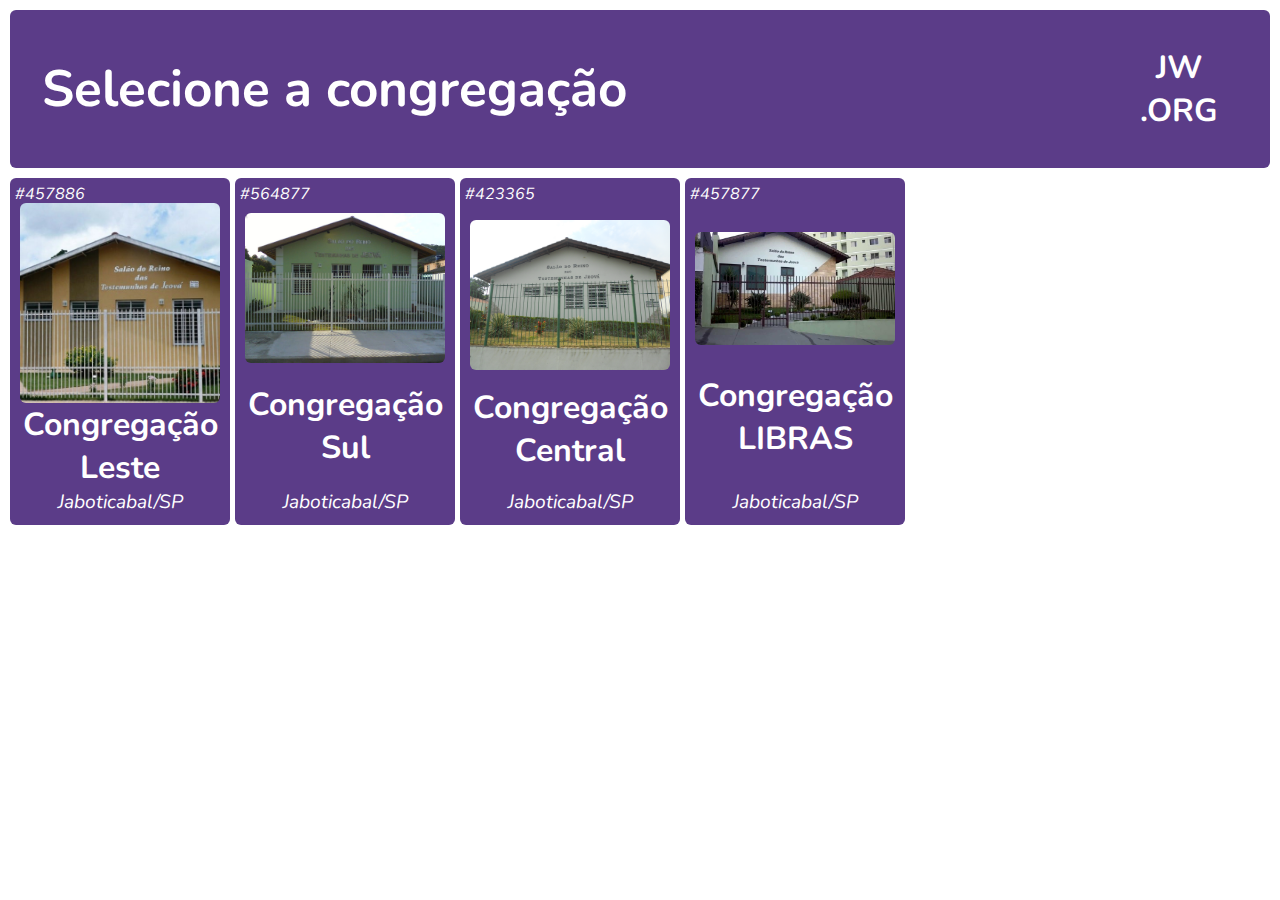
<file: index.html>
<!DOCTYPE html>
<html lang="pt-br">

<head>
    <meta charset="UTF-8">
    <meta http-equiv="X-UA-Compatible" content="IE=edge">
    <meta name="viewport" content="width=device-width, initial-scale=1.0">
    <link rel="stylesheet" href="./css/index.css">
    <link href="https://fonts.googleapis.com/css?family=Nunito:400,400i,700" rel="stylesheet">
    <title>Quadro Virtual de Anúncios</title>
</head>

<body>
    <header class="cabecalho titulos bordasarredondadas margem">
        <h1 class="cabecalho-texto">Selecione a congregação</h1>
        <a class="linkJW centralizado margem negrito" href="http:\\jw.org"> JW<br>.ORG </a>
    </header>
    <main class="lista-congregacoes margem">
        <a class="congregacao centralizado titulos bordasarredondadas margem" href="./cong_quadro.html">
            <span class="congregacao-numero italico">#457886</span>
            <img class="congregacao-imagem " src="./img/congs/cong1.jpg" alt="Congregação Leste de Jaboticabal/SP">
            <h2 class="congregacao-nome negrito">Congregação Leste</h2>
            <span class="congregacao-cidade italico">Jaboticabal/SP</span>
        </a>
        <a class="congregacao centralizado titulos bordasarredondadas margem" href="./cong_quadro.html">
            <span class="congregacao-numero italico">#564877</span>
            <img class="congregacao-imagem" src="./img/congs/cong2.jpg" alt="Congregação Sul de Jaboticabal/SP">
            <h2 class="congregacao-nome margem">Congregação Sul</h2>
            <span class="congregacao-cidade italico">Jaboticabal/SP</span>
        </a>
        <a class="congregacao centralizado titulos bordasarredondadas margem" href="./cong_quadro.html">
            <span class="congregacao-numero italico">#423365</span>
            <img class="congregacao-imagem" src="./img/congs/cong3.jpg" alt="Congregação Central de Jaboticabal/SP">
            <h2 class="congregacao-nome">Congregação Central</h2>
            <span class="congregacao-cidade italico">Jaboticabal/SP</span>
        </a>
        <a class="congregacao centralizado titulos bordasarredondadas margem" href="./cong_quadro.html">
            <span class="congregacao-numero italico">#457877</span>
            <img class="congregacao-imagem" src="./img/congs/cong4.jpg" alt="Congregação LIBRAS de Jaboticabal/SP">
            <h2 class="congregacao-nome">Congregação LIBRAS</h2>
            <span class="congregacao-cidade italico">Jaboticabal/SP</span>
        </a>
    </main>

</body>

</html>
</file>
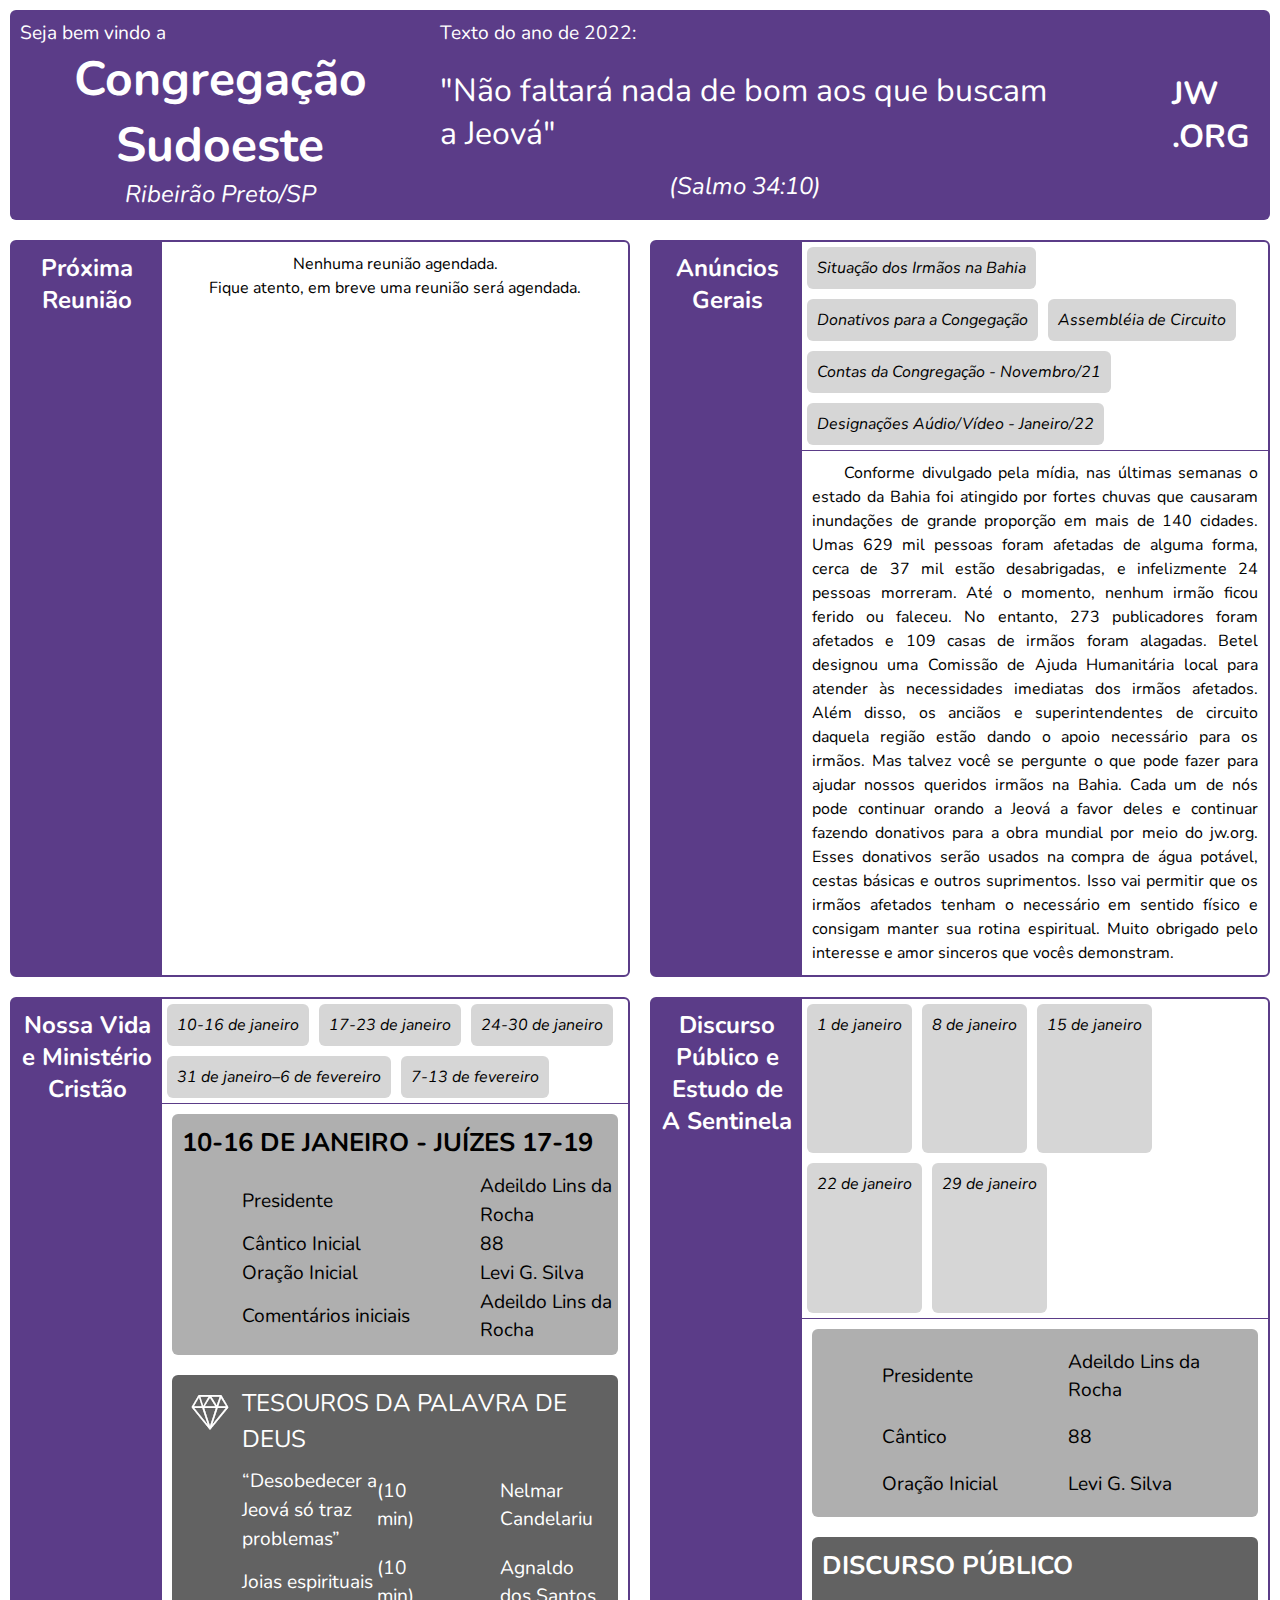
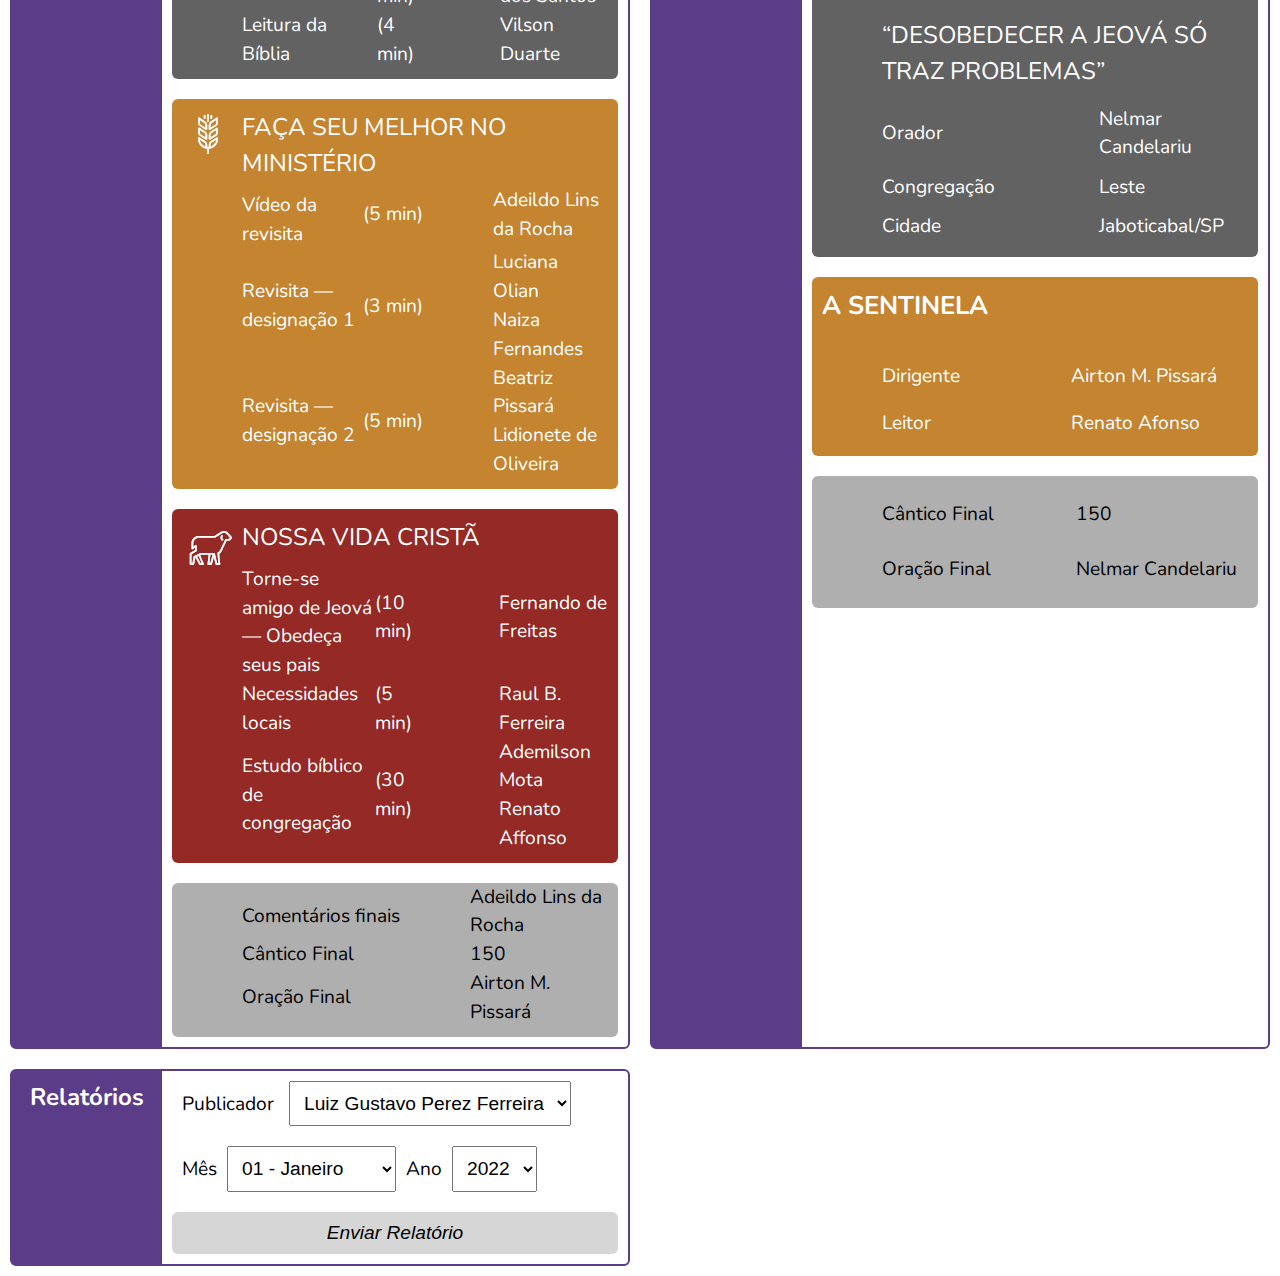
<file: cong_quadro.html>
<!DOCTYPE html>
<html lang="pt-br">

<head>
    <meta charset="UTF-8">
    <meta http-equiv="X-UA-Compatible" content="IE=edge">
    <meta name="viewport" content="width=device-width, initial-scale=1.0">
    <link rel="stylesheet" href="./css/cong_quadro.css">
    <link href="https://fonts.googleapis.com/css?family=Nunito:400,400i,700" rel="stylesheet">
    <title>Congregação</title>
</head>

<body>
    <header class="cabecalho titulos bordasarredondadas margem">
        <div class="congregacao margem">
            <span class="congregacao-texto">Seja bem vindo a</span>
            <h1 class="congregacao-nome centralizado negrito">Congregação Sudoeste</h1>
            <span class="congregacao-cidade italico">Ribeirão Preto/SP</span>
        </div>
        <div class="textodoano">
            <p class="textodoano-ano">Texto do ano de 2022:</p>
            <p class="textodoano-texto">"Não faltará nada de bom aos que buscam a Jeová"</p>
            <p class="textodoano-versiculo italico">(Salmo 34:10)</p>
        </div>
        <a class="linkJW margem negrito" href="http:\\jw.org"> JW<br>.ORG</a>

    </header>

    <main>

        <div class="principal">


            <div class="proximareuniao bordas bordasarredondadas margem">
                <h2 class="tituloreunioes centralizado titulos bordasarredondadas padding">Próxima Reunião</h2>
                <p class="proximareuniao-descricao centralizado padding entrelinhas">
                    Nenhuma reunião agendada.<br>
                    Fique atento, em breve uma reunião será agendada.
                </p>
            </div>


            <div class="quadroanuncios bordas bordasarredondadas margem">
                <h2 class="tituloreunioes centralizado titulos bordasarredondadas padding expandelinhas">Anúncios Gerais</h2>
                <ul class="menu">
                    <a class="lista centralizado italico padding bordasarredondadas" href="#ag4">Situação dos Irmãos na Bahia</a>
                    <a class="lista centralizado italico padding bordasarredondadas" href="#ag1">Donativos para a Congegação</a>
                    <a class="lista centralizado italico padding bordasarredondadas" href="#ag2">Assembléia de Circuito</a>
                    <a class="lista centralizado italico padding bordasarredondadas" href="#ag3">Contas da Congregação - Novembro/21</a>
                    <a class="lista centralizado italico padding bordasarredondadas" href="#ag5">Designações Aúdio/Vídeo - Janeiro/22</a>
                </ul>
                <p class="quadroanuncios-descricao justificado padding entrelinhas">Conforme divulgado pela mídia, nas últimas semanas o estado da Bahia foi atingido por fortes chuvas que causaram inundações de grande proporção em mais de 140 cidades. Umas 629 mil pessoas foram afetadas de alguma forma, cerca de 37 mil estão desabrigadas, e infelizmente 24 pessoas morreram. Até o momento, nenhum irmão ficou ferido ou faleceu. No entanto, 273 publicadores foram afetados e 109 casas de irmãos foram alagadas. Betel designou uma Comissão de Ajuda Humanitária local para atender às necessidades imediatas dos irmãos afetados. Além disso, os anciãos e superintendentes de circuito daquela região estão dando o apoio necessário para os irmãos. Mas talvez você se pergunte o que pode fazer para ajudar nossos queridos irmãos na Bahia. Cada um de nós pode continuar orando a Jeová a favor deles e continuar fazendo donativos para a obra mundial por meio do jw.org. Esses donativos serão usados na compra de água potável, cestas básicas e outros suprimentos. Isso vai permitir que os irmãos afetados tenham o necessário em sentido físico e consigam manter sua rotina espiritual. Muito obrigado pelo interesse e amor sinceros que vocês demonstram.</p>
            </div>


            <div class="reuniaomeiosemana bordas bordasarredondadas margem">
                <h2 class="tituloreunioes centralizado titulos bordasarredondadas padding expandelinhas">Nossa Vida e Ministério Cristão</h2>
                <ul class="menu">
                    <a class="lista centralizado italico padding bordasarredondadas" href="#rms1">10-16 de janeiro</a>
                    <a class="lista centralizado italico padding bordasarredondadas" href="#rms2">17-23 de janeiro</a>
                    <a class="lista centralizado italico padding bordasarredondadas" href="#rms3">24-30 de janeiro</a>
                    <a class="lista centralizado italico padding bordasarredondadas" href="#rms4">31 de janeiro–6 de fevereiro</a>
                    <a class="lista centralizado italico padding bordasarredondadas" href="#rms5">7-13 de fevereiro</a>
                </ul>
                <div class="reuniaomeiosemana-descricao-lista centralizado padding entrelinhas">

                    <div class="reuniaointroducaoconclusao bordasarredondadas">
                        <p class="titulo1-reuniao esquerda negrito expandecolunas margem">10-16 de janeiro - JUÍZES 17-19</p>
                        <p class="item-reuniao esquerda">Presidente</p>
                        <p class="item-reuniao esquerda">Adeildo Lins da Rocha</p>
                        <p class="item-reuniao esquerda">Cântico Inicial</p>
                        <p class="item-reuniao esquerda">88</p>
                        <p class="item-reuniao esquerda">Oração Inicial</p>
                        <p class="item-reuniao esquerda">Levi G. Silva</p>
                        <p class="item-reuniao esquerda esquerda margemdebaixo">Comentários iniciais</p>
                        <p class="item-reuniao esquerda esquerda margemdebaixo">Adeildo Lins da Rocha</p>
                    </div>

                    <div class="reuniaomeiosemana-reuniao1 bordasarredondadas">
                        <img class="reuniaomeiosemana-imagem expandecolunas margem esquerda" src="./img/icos/tpd.png" alt="">
                        <span class="titulo2-reuniao esquerda expandecolunas">TESOUROS DA PALAVRA DE DEUS</span>
                        <p class="item-reuniao esquerda margemtopo">“Desobedecer a Jeová só traz problemas”</p>
                        <p class="tempo-reuniao esquerda">(10 min)</p>
                        <p class="item-reuniao esquerda margemdireita">Nelmar Candelariu</p>
                        <p class="item-reuniao esquerda">Joias espirituais</p>
                        <p class="tempo-reuniao esquerda">(10 min)</p>
                        <p class="item-reuniao esquerda margemdireita">Agnaldo dos Santos</p>
                        <p class="item-reuniao esquerda margemdebaixo">Leitura da Bíblia</p>
                        <p class="tempo-reuniao esquerda margemdebaixo">(4 min)</p>
                        <p class="item-reuniao esquerda margemdireita margemdebaixo">Vilson Duarte</p>
                    </div>

                    <div class="reuniaomeiosemana-reuniao2 bordasarredondadas">
                        <img class="reuniaomeiosemana-imagem expandecolunas margem esquerda" src="./img/icos/fsmm.png" alt="">
                        <span class="titulo2-reuniao esquerda expandecolunas">FAÇA SEU MELHOR NO MINISTÉRIO</span>
                        <p class="item-reuniao esquerda margemtopo">Vídeo da revisita</p>
                        <p class="tempo-reuniao esquerda">(5 min)</p>
                        <p class="item-reuniao esquerda margemdireita">Adeildo Lins da Rocha</p>
                        <p class="item-reuniao esquerda">Revisita — designação 1</p>
                        <p class="tempo-reuniao esquerda">(3 min)</p>
                        <p class="item-reuniao esquerda margemdireita">Luciana Olian<br>Naiza Fernandes</p>
                        <p class="item-reuniao esquerda margemdebaixo">Revisita — designação 2</p>
                        <p class="tempo-reuniao esquerda margemdebaixo">(5 min)</p>
                        <p class="item-reuniao esquerda margemdireita margemdebaixo">Beatriz Pissará<br>Lidionete de Oliveira</p>
                    </div>

                    <div class="reuniaomeiosemana-reuniao3 bordasarredondadas margemdebaixo">
                        <img class="reuniaomeiosemana-imagem expandecolunas margem esquerda" src="./img/icos/nvc.png" alt="">
                        <span class="titulo2-reuniao esquerda expandecolunas">NOSSA VIDA CRISTÃ</span>
                        <p class="item-reuniao esquerda margemtopo">Torne-se amigo de Jeová — Obedeça seus pais</p>
                        <p class="tempo-reuniao esquerda">(10 min)</p>
                        <p class="item-reuniao esquerda margemdireita">Fernando de Freitas</p>
                        <p class="item-reuniao esquerda">Necessidades locais</p>
                        <p class="tempo-reuniao esquerda">(5 min)</p>
                        <p class="item-reuniao esquerda margemdireita">Raul B. Ferreira</p>
                        <p class="item-reuniao esquerda margemdebaixo">Estudo bíblico de congregação</p>
                        <p class="tempo-reuniao esquerda margemdebaixo">(30 min)</p>
                        <p class="item-reuniao esquerda margemdireita margemdebaixo">Ademilson Mota<br>Renato Affonso</p>
                    </div>

                    <div class="reuniaointroducaoconclusao margemtopo bordasarredondadas">
                        <p class="item-reuniao esquerda margemtopo">Comentários finais</p>
                        <p class="item-reuniao esquerda margemdireita">Adeildo Lins da Rocha</p>
                        <p class="item-reuniao esquerda">Cântico Final</p>
                        <p class="item-reuniao esquerda">150</p>
                        <p class="item-reuniao esquerda margemdebaixo">Oração Final</p>
                        <p class="item-reuniao esquerda margemdireita margemdebaixo">Airton M. Pissará</p>
                    </div>


                </div>
            </div>

            <div class="reuniaofinalsemana bordas bordasarredondadas margem">
                <h2 class="tituloreunioes centralizado titulos bordasarredondadas padding expandelinhas">Discurso Público e Estudo de A Sentinela</h2>
                <ul class="menu">
                    <a class="lista centralizado italico padding bordasarredondadas" href="#rfs1">1 de janeiro</a>
                    <a class="lista centralizado italico padding bordasarredondadas" href="#rfs2">8 de janeiro</a>
                    <a class="lista centralizado italico padding bordasarredondadas" href="#rfs3">15 de janeiro</a>
                    <a class="lista centralizado italico padding bordasarredondadas" href="#rfs4">22 de janeiro</a>
                    <a class="lista centralizado italico padding bordasarredondadas" href="#rfs5">29 de janeiro</a>
                </ul>

                <div class="reuniaofinalsemana-descricao-lista centralizado centralizado padding entrelinhas">

                    <div class="reuniaointroducaoconclusao bordasarredondadas">
                        <p class="item-reuniao esquerda margemtopo">Presidente</p>
                        <p class="item-reuniao esquerda margemtopo">Adeildo Lins da Rocha</p>
                        <p class="item-reuniao esquerda">Cântico</p>
                        <p class="item-reuniao esquerda">88</p>
                        <p class="item-reuniao esquerda margemdebaixo">Oração Inicial</p>
                        <p class="item-reuniao esquerda margemdebaixo">Levi G. Silva</p>
                    </div>


                    <div class="reuniaofinalsemana-reuniao1 bordasarredondadas">
                        <span class="titulo1-reuniao esquerda negrito expandecolunas margem">Discurso Público</span>
                        <p class="titulo2-reuniao esquerda expandecolunas">“Desobedecer a Jeová só traz problemas”</p>
                        <p class="item-reuniao esquerda">Orador</p>
                        <p class="item-reuniao esquerda">Nelmar Candelariu</p>
                        <p class="item-reuniao esquerda">Congregação</p>
                        <p class="item-reuniao esquerda">Leste</p>
                        <p class="item-reuniao esquerda margemdebaixo">Cidade</p>
                        <p class="item-reuniao esquerda margemdebaixo">Jaboticabal/SP</p>
                    </div>

                    <div class="reuniaofinalsemana-reuniao2 bordasarredondadas margemdebaixo">
                        <span class="titulo1-reuniao esquerda negrito expandecolunas margem">A Sentinela</span>
                        <p class="item-reuniao esquerda">Dirigente</p>
                        <p class="item-reuniao esquerda">Airton M. Pissará</p>
                        <p class="item-reuniao esquerda margemdebaixo">Leitor</p>
                        <p class="item-reuniao esquerda margemdebaixo">Renato Afonso</p>
                    </div>

                    <div class="reuniaointroducaoconclusao margemtopo bordasarredondadas">
                        <p class="item-reuniao esquerda margemtopo">Cântico Final</p>
                        <p class="item-reuniao esquerda margemtopo">150</p>
                        <p class="item-reuniao esquerda margemdebaixo">Oração Final</p>
                        <p class="item-reuniao esquerda margemdireita margemdebaixo">Nelmar Candelariu</p>
                    </div>


                </div>
            </div>

            <div class="relatorios bordas bordasarredondadas margem">
                <h2 class="tituloreunioes centralizado titulos bordasarredondadas padding expandelinhas">Relatórios</h2>
                <form action="./envRelat.php" method="get" enctype="multipart/form-data" name="relatorios" id="relatorios" class="relatorios-form">

                    <div class="relatorios-publicador margem">
                        <label for="relatorios-publicador" class="margem">Publicador</label>
                        <select name="publ" id="relatorios-publicador" class="padding">
                            <option value="1">Luiz Gustavo Perez Ferreira</option>
                            <option value="2">Patrícia Capelo Ferreira</option>
                            <option value="3">Dulce Guimarães Capelo</option>
                        </select>
                    </div>

                    <div class="relatorios-periodo margem">
                        <label for="relatorios-mes" class="margem">Mês</label>
                        <select name="mes" id="relatorios-mes" class="padding">
                            <option value="1" selected>01 - Janeiro</option>
                            <option value="2">02 - Fevereiro</option>
                            <option value="3">03 - Março</option>
                            <option value="4">04 - Abril</option>
                            <option value="5">05 - Maio</option>
                            <option value="6">06 - Junho</option>
                            <option value="7">07 - Julho</option>
                            <option value="8">08 - Agosto</option>
                            <option value="9">09 - Setembro</option>
                            <option value="10">10 - Outubro</option>
                            <option value="11">11 - Novembro</option>
                            <option value="12">12 - Dezembro</option>
                        </select>

                        <label for="relatorios-ano" class="margem">Ano</label>
                        <select name="ano" id="relatorios-ano" class="padding">
                            <option value="2022" selected>2022</option>
                            <option value="2021">2021</option>
                            <option value="2020">2020</option>
                        </select>
                    </div>
                </form>
                <button type="submit" form="relatorios" class="relatorios-enviar centralizado italico padding margem">Enviar Relatório</button>
            </div>


        </div>

    </main>
</body>

</html>
</file>
<file: css/index.css>
@import url(./global.css);

.cabecalho {
  display: flex;
  padding: 1rem 2rem;
  justify-content: space-between;
  align-items: center;
  font-size: 1.6rem;
}

.lista-congregacoes {
  display: grid;
  grid-template-columns: repeat(auto-fit, 220px);
  border-radius: 6px;
  gap: 5px;
}

.congregacao {
  align-items: flex-end;
  justify-items: center;
  display: grid;
  grid-template-columns: 1fr;
  position: relative;
  margin: 0px;
}

.congregacao-numero {
  display: block;
  font-size: 1rem;
  top: 5px;
  left: 5px;
  position: absolute;
}

.congregacao-imagem {
  margin-top: 25px;
  width: 200px;
  height: auto;
  display: block;
  border-radius: 6px;
}

.congregacao-nome {
  font-size: 2rem;
}

.congregacao-cidade {
  margin-bottom: 10px;
  font-size: 1.2rem;
}

@media (max-width: 450px) {
  .cabecalho {
    margin: 1px;
    font-size: 0.8rem;
  }
  .lista-congregacoes {
    grid-template-columns: 1fr;
    margin: 5px;
    gap: 5px;
  }
}
</file>
<file: css/cong_quadro.css>
@import url(./global.css);

.cabecalho {
  display: grid;
  grid-template-columns: 2fr 3fr 1fr;
  position: relative;
}

.congregacao {
  display: grid;
  grid-template-columns: 1fr;
  position: relative;
}

.congregacao-texto {
  display: block;
  font-size: 1.2rem;
  place-self: top left;
}

.congregacao-nome {
  font-size: 3rem;
  place-self: center;
}

.congregacao-cidade {
  display: block;
  font-size: 1.5rem;
  place-self: center;
}

.textodoano {
  display: grid;
  grid-template-columns: 1fr;
  position: relative;
  margin: 10px;
}

.textodoano-ano {
  display: block;
  font-size: 1.2rem;
  place-self: top left;
}

.textodoano-texto {
  font-size: 2rem;
  place-self: center;
}

.textodoano-versiculo {
  display: block;
  font-size: 1.5rem;
  place-self: center;
}

.principal {
  display: grid;
  grid-template-columns: 1fr 1fr;
}

.proximareuniao {
  display: grid;
  grid-template-columns: 150px 1fr;
  position: relative;
}

.tituloreunioes {
  display: block;
  border-radius: 0px;
}

.proximareuniao-descricao {
  display: block;
  place-self: top center;
}

.menu {
  display: flex;
  flex-wrap: wrap;
  place-content: left center;
  border-bottom: #5b3c88 solid 1px;
}

.lista {
  display: block;
  margin: 5px;
  color: #000000;
  background-color: #d6d6d6;
}

.quadroanuncios {
  display: grid;
  grid-template-columns: 150px 1fr;
  position: relative;
}

.quadroanuncios-descricao {
  display: block;
  grid-column: 2;
  place-self: top center;
  text-indent: 2rem;
}

.relatorios {
  display: grid;
  grid-template-columns: 150px 1fr;
  position: relative;
  align-content: flex-start;
}

.relatorios-form {
  display: grid;
  grid-template-columns: 1fr;
  position: relative;
}

.relatorios-form,
.relatorios-form select {
  font-size: 1.2rem;
}

.relatorios-publicador {
  display: block;
}

.relatorios-periodo {
  display: flex;
}

.relatorios-enviar {
  display: block;
  color: #000000;
  border-radius: 6px;
  background-color: #d6d6d6;
  font-size: 1.2rem;
  border: none;
}

.reuniaomeiosemana {
  display: grid;
  grid-template-columns: 150px 1fr;
  position: relative;
}

.reuniaomeiosemana-descricao-lista {
  display: grid;
  grid-template-columns: 1fr;
  grid-column: 2 / -1;
}

.reuniaointroducaoconclusao {
  display: grid;
  grid-template-columns: auto auto;
  background-color: #afafaf;
}

.reuniaomeiosemana-reuniao1 {
  margin-top: 20px;
  display: grid;
  grid-template-columns: auto auto auto;
  background-color: #626262;
  color: #ffffff;
  position: relative;
}

.reuniaomeiosemana-reuniao2 {
  margin-top: 20px;
  display: grid;
  grid-template-columns: auto auto auto;
  background-color: #c48430;
  color: #ffffff;
  position: relative;
}

.reuniaomeiosemana-reuniao3 {
  margin-top: 20px;
  display: grid;
  grid-template-columns: auto auto auto;
  background-color: #942926;
  color: #ffffff;
  position: relative;
}

.reuniaomeiosemana-conclusao {
  display: grid;
  grid-template-columns: auto auto;
}

.reuniaomeiosemana-imagem {
  display: inline;
  align-self: center;
  position: absolute;
  top: 0px;
  left: 0px;
}

.reuniaofinalsemana {
  display: grid;
  grid-template-columns: 150px 1fr;
  position: relative;
}

.reuniaofinalsemana-descricao-lista {
  display: grid;
  grid-template-columns: 1fr;
  grid-column: 2 / -1;
}

.reuniaofinalsemana-reuniao1 {
  margin-top: 20px;
  display: grid;
  grid-template-columns: auto auto;
  background-color: #626262;
  color: #ffffff;
  position: relative;
}

.reuniaofinalsemana-reuniao2 {
  margin-top: 20px;
  display: grid;
  grid-template-columns: auto auto;
  background-color: #c48430;
  color: #ffffff;
  position: relative;
}

.titulo1-reuniao {
  display: block;
  font-size: 1.6rem;
  text-transform: uppercase;
}

.titulo2-reuniao {
  display: block;
  font-size: 1.5rem;
  text-transform: uppercase;
  margin-left: 70px;
  margin-top: 10px;
}

.item-reuniao {
  margin-left: 70px;
  display: block;
  font-size: 1.2rem;
  align-self: center;
}

.tempo-reuniao {
  display: block;
  font-size: 1.2rem;
  align-self: center;
  font-style: 8c;
}

@media (max-width: 900px) {
  .cabecalho {
    font-size: 1rem;
    grid-template-columns: 1fr;
  }

  .cabecalho * {
    margin: 1px;
  }

  .textodoano,
  .linkJW {
    display: none;
  }

  .principal {
    grid-template-columns: 1fr;
    margin: 5px;
    gap: 5px;
  }
}
</file>
